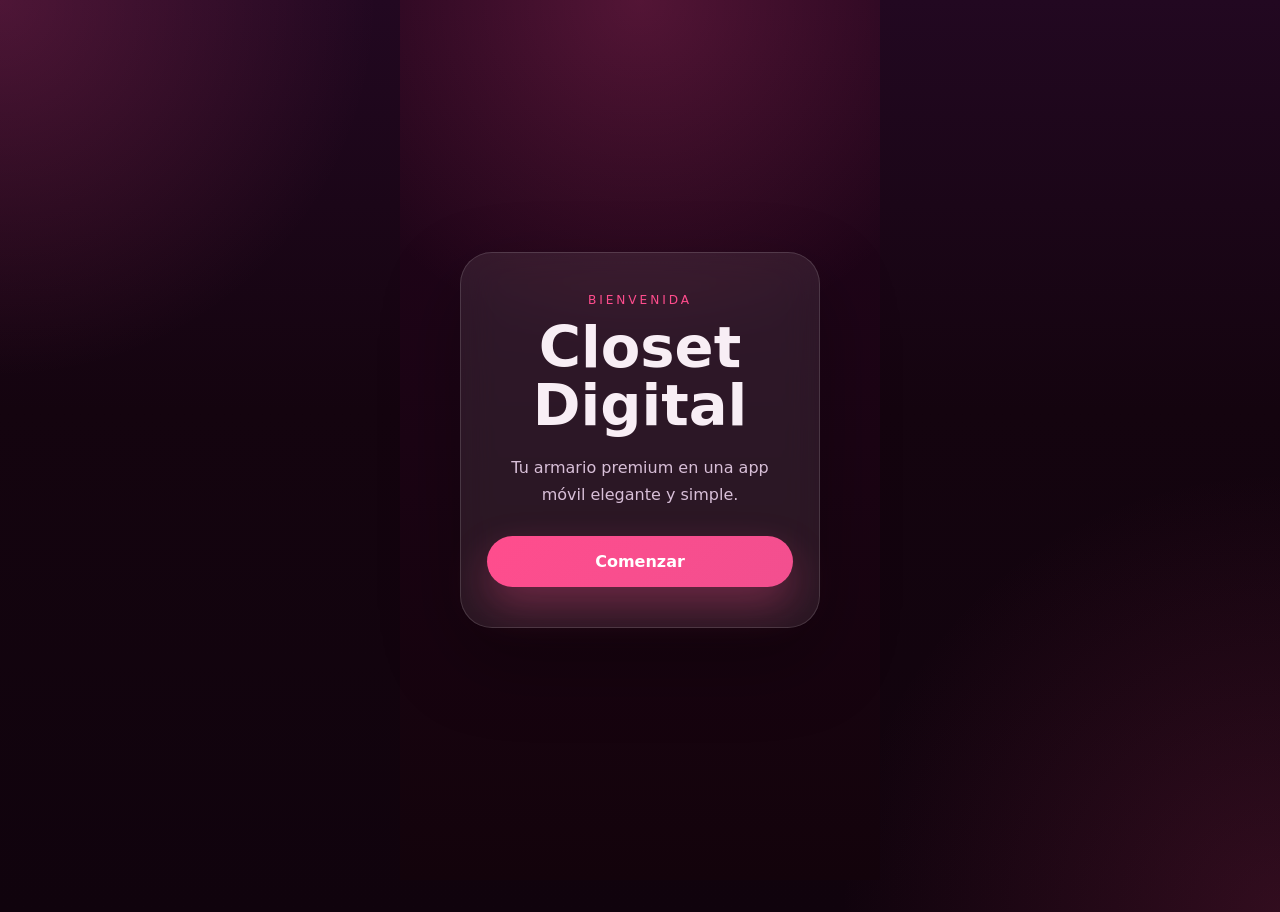
<file: index.html>
<!DOCTYPE html>
<html lang="es">
<head>
  <meta charset="UTF-8">
  <meta name="viewport" content="width=device-width, initial-scale=1.0">
  <meta name="mobile-web-app-capable" content="yes">
  <meta name="apple-mobile-web-app-capable" content="yes">
  <meta name="apple-mobile-web-app-status-bar-style" content="default">
  <title>Closet Digital</title>
  <meta name="description" content="Closet Digital: administra tu armario digital desde cualquier dispositivo.">
  <link rel="stylesheet" href="css/01-style.css">
  <link rel="manifest" href="manifest.json">
  <link rel="icon" href="icons/01-icon-192.png">
  <link rel="apple-touch-icon" href="icons/01-icon-192.png">
  <meta name="apple-mobile-web-app-title" content="Closet Digital">
  <meta name="theme-color" content="#ff5c8a">
</head>
<body>
  <main>
    <section id="welcomeScreen" class="screen welcome-screen">
      <div class="welcome-content">
        <p class="eyebrow">Bienvenida</p>
        <h1>Closet Digital</h1>
        <p class="welcome-text">Tu armario premium en una app móvil elegante y simple.</p>
        <button id="beginButton" class="button primary">Comenzar</button>
      </div>
    </section>

    <section id="app" class="screen app-screen hidden" aria-hidden="true">
      <header class="app-header">
        <div>
          <p class="eyebrow">Closet Digital</p>
          <h2>Mi guardarropa</h2>
        </div>
      </header>

      <section class="panel add-item-panel">
        <div class="panel-header">
          <p class="eyebrow">Nueva prenda</p>
          <h3>Agregar prenda</h3>
        </div>
        <form id="addItemForm" class="form-grid">
          <div class="form-group">
            <label for="nombrePrenda">Nombre de la prenda</label>
            <input id="nombrePrenda" name="nombrePrenda" type="text" placeholder="Ej. Top rosa" required>
          </div>

          <div class="form-group">
            <label for="categoriaPrenda">Categoría</label>
            <select id="categoriaPrenda" name="categoriaPrenda" required>
              <option value="">Selecciona categoría</option>
              <option value="Tops">Tops</option>
              <option value="pantalones">pantalones</option>
              <option value="Vestidos">Vestidos</option>
              <option value="Zapatos">Zapatos</option>
              <option value="Accesorios">Accesorios</option>
              <option value="Hoodies">Hoodies</option>
            </select>
          </div>

          <div class="form-group">
            <label for="colorPrenda">Color</label>
            <select id="colorPrenda" name="colorPrenda" required>
              <option value="">Selecciona color</option>
              <option value="Rosa">Rosa</option>
              <option value="Nude">Nude</option>
              <option value="Blanco">Blanco</option>
              <option value="Negro">Negro</option>
              <option value="Lavanda">Lavanda</option>
            </select>
          </div>

          <div class="form-group">
            <label for="seasonPrenda">Temporada</label>
            <select id="seasonPrenda" name="seasonPrenda" required>
              <option value="">Selecciona temporada</option>
              <option value="Primavera">Primavera</option>
              <option value="Verano">Verano</option>
              <option value="Otoño">Otoño</option>
              <option value="Invierno">Invierno</option>
            </select>
          </div>

          <div class="form-group full-width">
            <label for="imagenPrenda">Imagen de prenda</label>
            <input id="imagenPrenda" name="imagenPrenda" type="file" accept="image/*">
          </div>

          <button id="btnAgregar" class="button primary full-width" type="submit">Agregar prenda</button>
        </form>
      </section>

      <section class="panel wardrobe-panel">
        <div class="panel-header">
          <p class="eyebrow">Armario</p>
          <h3>Explora tus categorías</h3>
        </div>
        <div id="categoryScroller" class="category-scroller"></div>
      </section>

      <section class="panel outfits-panel">
        <div class="panel-header">
          <div>
            <p class="eyebrow">Outfits</p>
            <h3>Combinaciones guardadas</h3>
          </div>
          <button id="createOutfitButton" class="button secondary">Crear outfit</button>
        </div>
        <div id="outfitList" class="outfit-list"></div>
      </section>
    </section>

    <aside id="outfitModal" class="modal hidden" aria-hidden="true">
      <div class="modal-card">
        <div class="modal-header">
          <div>
            <p class="eyebrow">Nuevo outfit</p>
            <h3>Crear outfit</h3>
          </div>
          <button id="closeOutfitModal" class="icon-button" type="button" aria-label="Cerrar modal">✕</button>
        </div>

        <div class="form-group">
          <label for="outfitName">Nombre del outfit</label>
          <input id="outfitName" name="outfitName" type="text" placeholder="Ej. Look tarde" required>
        </div>

        <div id="outfitSelectionGrid" class="outfit-selection-grid" aria-label="Selección de prendas"></div>

        <button id="btnGuardarOutfit" class="button primary full-width" type="button">Guardar outfit</button>
      </div>
    </aside>

    <aside id="outfitPreviewModal" class="modal hidden" aria-hidden="true">
      <div class="modal-card">
        <div class="modal-header">
          <div>
            <p class="eyebrow">Outfit</p>
            <h3 id="previewOutfitName">Vista de outfit</h3>
          </div>
          <button id="closeOutfitPreviewModal" class="icon-button" type="button" aria-label="Cerrar modal">✕</button>
        </div>

        <div id="outfitPreviewContainer" class="outfit-preview-container"></div>
      </div>
    </aside>
  </main>

  <script src="js/01-app.js"></script>
</body>
</html>
</file>
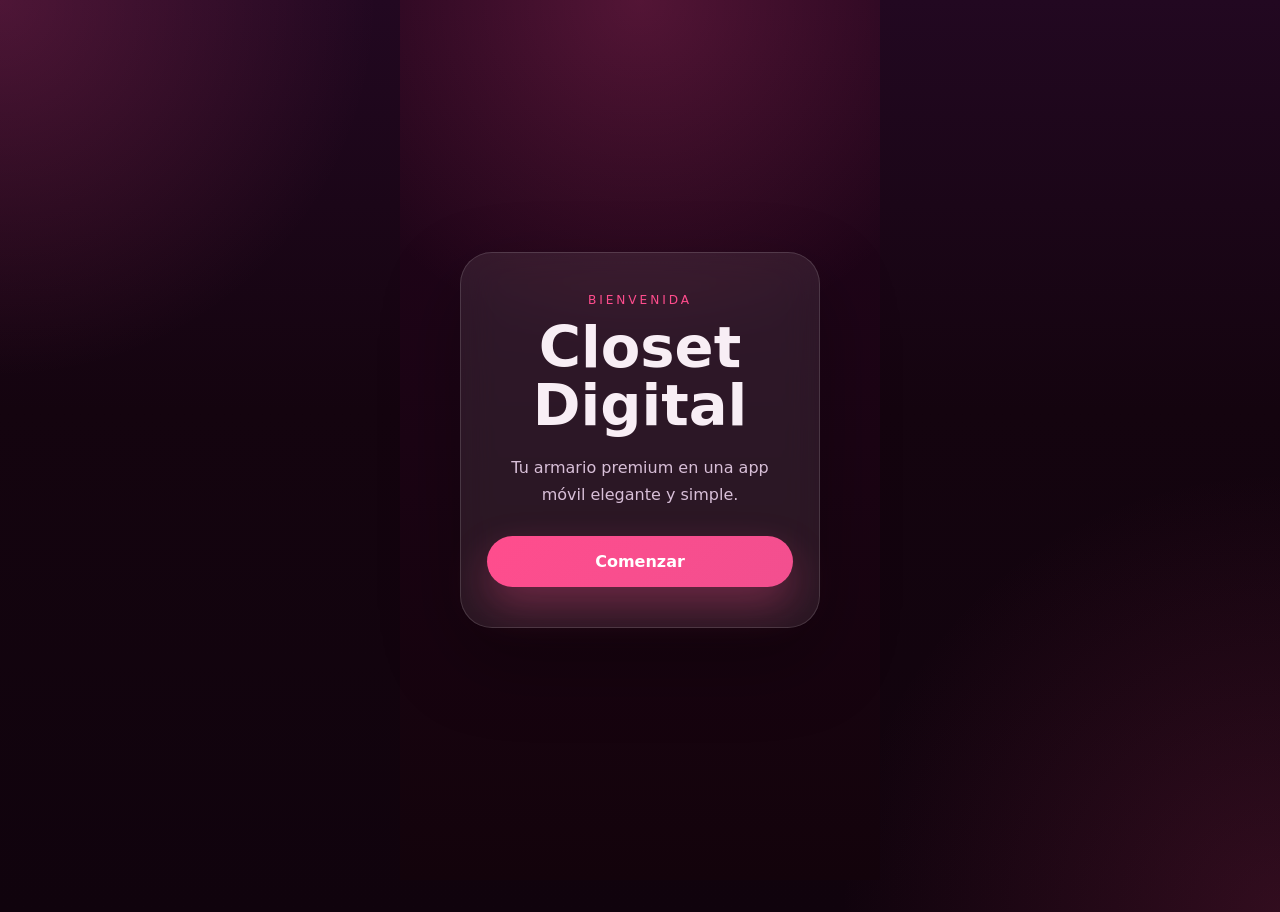
<file: 2. closet digital/index.html>
<!DOCTYPE html>
<html lang="es">
<head>
  <meta charset="UTF-8">
  <meta name="viewport" content="width=device-width, initial-scale=1.0">
  <meta name="mobile-web-app-capable" content="yes">
  <meta name="apple-mobile-web-app-capable" content="yes">
  <meta name="apple-mobile-web-app-status-bar-style" content="default">
  <title>Closet Digital</title>
  <link rel="stylesheet" href="style.css">
  <link rel="manifest" href="manifest.json">
  <link rel="apple-touch-icon" href="icons/icon-192.png">
  <meta name="theme-color" content="#ff5c8a">
</head>
<body>
  <main>
    <section id="welcomeScreen" class="screen welcome-screen">
      <div class="welcome-content">
        <p class="eyebrow">Bienvenida</p>
        <h1>Closet Digital</h1>
        <p class="welcome-text">Tu armario premium en una app móvil elegante y simple.</p>
        <button id="beginButton" class="button primary">Comenzar</button>
      </div>
    </section>

    <section id="app" class="screen app-screen hidden" aria-hidden="true">
      <header class="app-header">
        <div>
          <p class="eyebrow">Closet Digital</p>
          <h2>Mi guardarropa</h2>
        </div>
      </header>

      <section class="panel add-item-panel">
        <div class="panel-header">
          <p class="eyebrow">Nueva prenda</p>
          <h3>Agregar prenda</h3>
        </div>
        <form id="addItemForm" class="form-grid">
          <div class="form-group">
            <label for="nombrePrenda">Nombre de la prenda</label>
            <input id="nombrePrenda" name="nombrePrenda" type="text" placeholder="Ej. Top rosa" required>
          </div>

          <div class="form-group">
            <label for="categoriaPrenda">Categoría</label>
            <select id="categoriaPrenda" name="categoriaPrenda" required>
              <option value="">Selecciona categoría</option>
              <option value="Tops">Tops</option>
              <option value="pantalones">pantalones</option>
              <option value="Vestidos">Vestidos</option>
              <option value="Zapatos">Zapatos</option>
              <option value="Accesorios">Accesorios</option>
              <option value="Hoodies">Hoodies</option>
            </select>
          </div>

          <div class="form-group">
            <label for="colorPrenda">Color</label>
            <select id="colorPrenda" name="colorPrenda" required>
              <option value="">Selecciona color</option>
              <option value="Rosa">Rosa</option>
              <option value="Nude">Nude</option>
              <option value="Blanco">Blanco</option>
              <option value="Negro">Negro</option>
              <option value="Lavanda">Lavanda</option>
            </select>
          </div>

          <div class="form-group">
            <label for="seasonPrenda">Temporada</label>
            <select id="seasonPrenda" name="seasonPrenda" required>
              <option value="">Selecciona temporada</option>
              <option value="Primavera">Primavera</option>
              <option value="Verano">Verano</option>
              <option value="Otoño">Otoño</option>
              <option value="Invierno">Invierno</option>
            </select>
          </div>

          <div class="form-group full-width">
            <label for="imagenPrenda">Imagen de prenda</label>
            <input id="imagenPrenda" name="imagenPrenda" type="file" accept="image/*">
          </div>

          <button id="btnAgregar" class="button primary full-width" type="submit">Agregar prenda</button>
        </form>
      </section>

      <section class="panel wardrobe-panel">
        <div class="panel-header">
          <p class="eyebrow">Armario</p>
          <h3>Explora tus categorías</h3>
        </div>
        <div id="categoryScroller" class="category-scroller"></div>
      </section>

      <section class="panel outfits-panel">
        <div class="panel-header">
          <div>
            <p class="eyebrow">Outfits</p>
            <h3>Combinaciones guardadas</h3>
          </div>
          <button id="createOutfitButton" class="button secondary">Crear outfit</button>
        </div>
        <div id="outfitList" class="outfit-list"></div>
      </section>
    </section>

    <aside id="outfitModal" class="modal hidden" aria-hidden="true">
      <div class="modal-card">
        <div class="modal-header">
          <div>
            <p class="eyebrow">Nuevo outfit</p>
            <h3>Crear outfit</h3>
          </div>
          <button id="closeOutfitModal" class="icon-button" type="button" aria-label="Cerrar modal">✕</button>
        </div>

        <div class="form-group">
          <label for="outfitName">Nombre del outfit</label>
          <input id="outfitName" name="outfitName" type="text" placeholder="Ej. Look tarde" required>
        </div>

        <div id="outfitSelectionGrid" class="outfit-selection-grid" aria-label="Selección de prendas"></div>

        <button id="btnGuardarOutfit" class="button primary full-width" type="button">Guardar outfit</button>
      </div>
    </aside>

    <aside id="outfitPreviewModal" class="modal hidden" aria-hidden="true">
      <div class="modal-card">
        <div class="modal-header">
          <div>
            <p class="eyebrow">Outfit</p>
            <h3 id="previewOutfitName">Vista de outfit</h3>
          </div>
          <button id="closeOutfitPreviewModal" class="icon-button" type="button" aria-label="Cerrar modal">✕</button>
        </div>

        <div id="outfitPreviewContainer" class="outfit-preview-container"></div>
      </div>
    </aside>
  </main>

  <script src="script.js"></script>
</body>
</html>
</file>
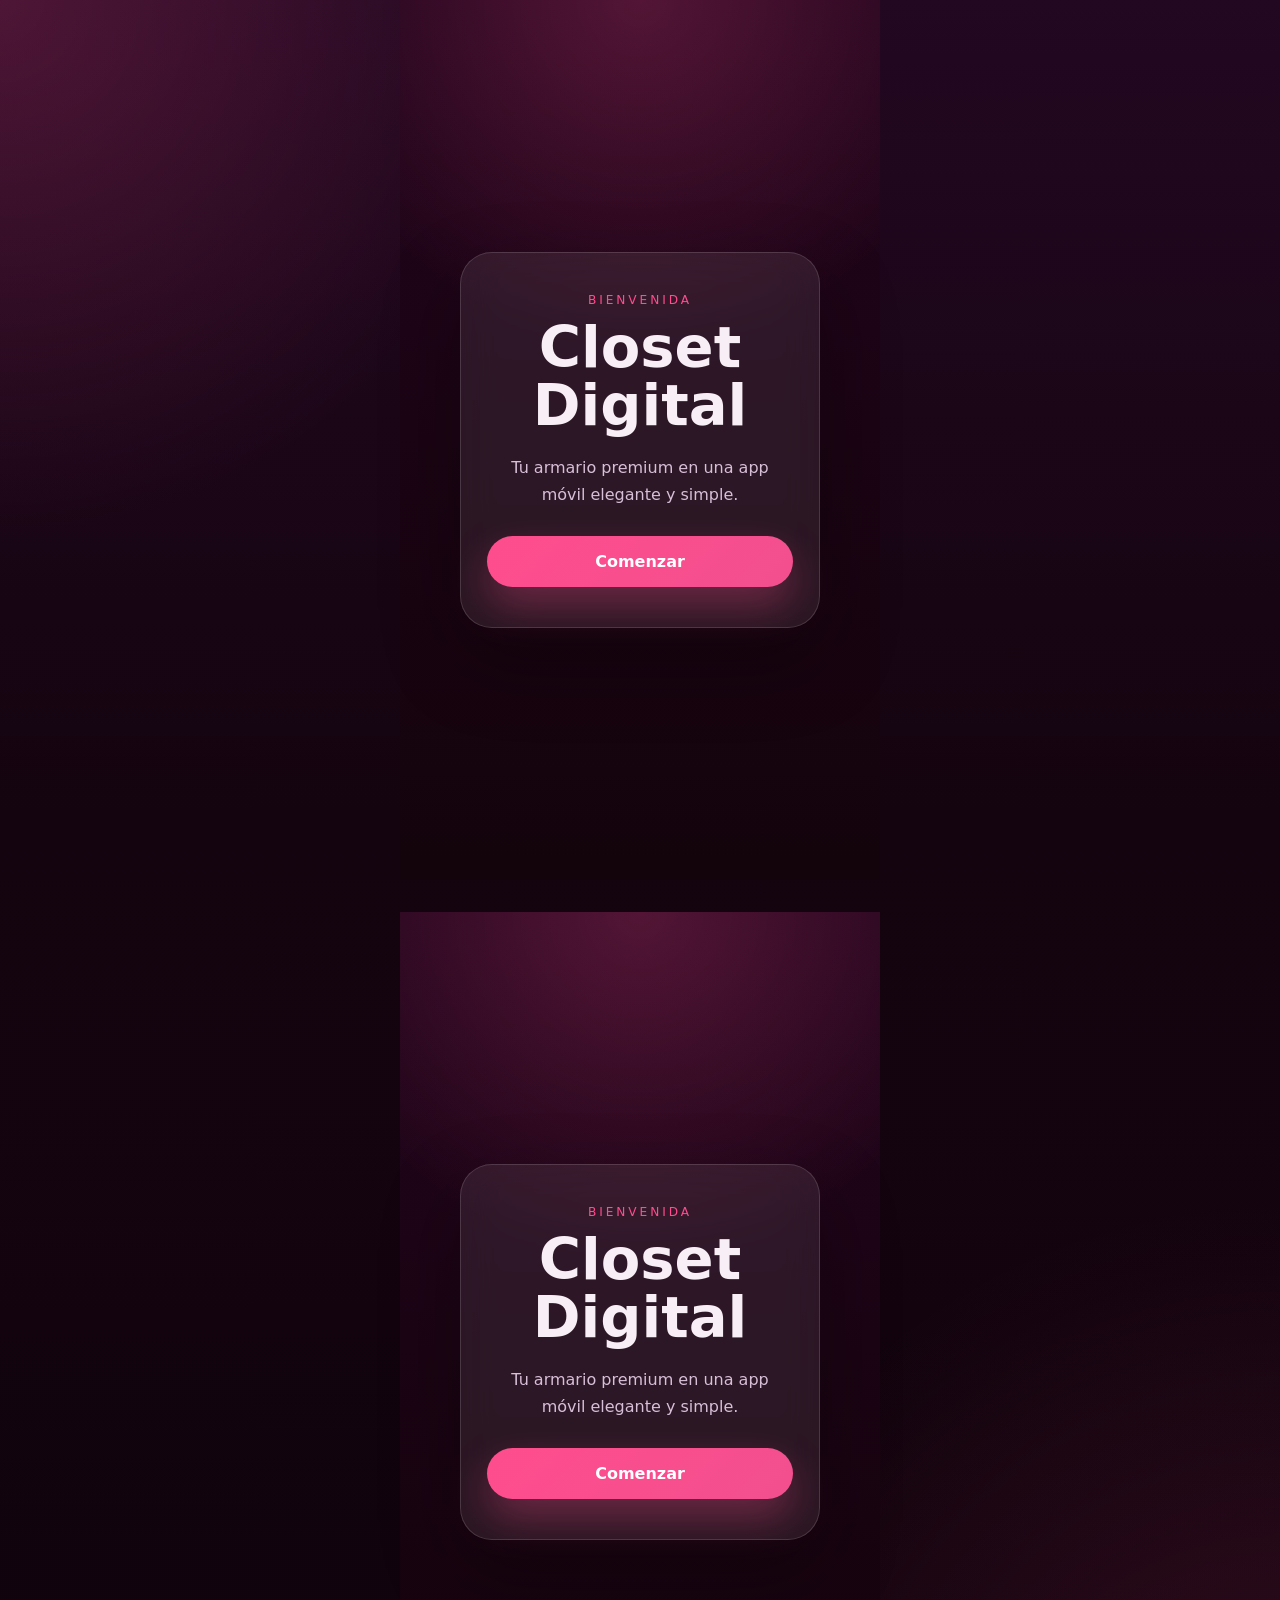
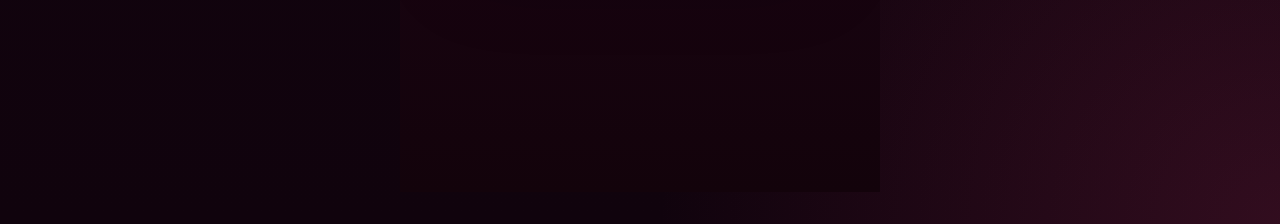
<file: closet-digital/index.html>
<!DOCTYPE html>
<html lang="es">
<head>
  <meta charset="UTF-8">
  <meta name="viewport" content="width=device-width, initial-scale=1.0">
  <meta name="mobile-web-app-capable" content="yes">
  <meta name="apple-mobile-web-app-capable" content="yes">
  <meta name="apple-mobile-web-app-status-bar-style" content="default">
  <title>Closet Digital</title>
  <link rel="stylesheet" href="style.css">
  <link rel="manifest" href="manifest.json">
  <link rel="apple-touch-icon" href="icons/icon-192.png">
  <meta name="theme-color" content="#ff5c8a">
</head>
<body>
  <main>
    <section id="welcomeScreen" class="screen welcome-screen">
      <div class="welcome-content">
        <p class="eyebrow">Bienvenida</p>
        <h1>Closet Digital</h1>
        <p class="welcome-text">Tu armario premium en una app móvil elegante y simple.</p>
        <button id="beginButton" class="button primary">Comenzar</button>
      </div>
    </section>

    <section id="app" class="screen app-screen hidden" aria-hidden="true">
      <header class="app-header">
        <div>
          <p class="eyebrow">Closet Digital</p>
          <h2>Mi guardarropa</h2>
        </div>
      </header>

      <section class="panel add-item-panel">
        <div class="panel-header">
          <p class="eyebrow">Nueva prenda</p>
          <h3>Agregar prenda</h3>
        </div>
        <form id="addItemForm" class="form-grid">
          <div class="form-group">
            <label for="nombrePrenda">Nombre de la prenda</label>
            <input id="nombrePrenda" name="nombrePrenda" type="text" placeholder="Ej. Top rosa" required>
          </div>

          <div class="form-group">
            <label for="categoriaPrenda">Categoría</label>
            <select id="categoriaPrenda" name="categoriaPrenda" required>
              <option value="">Selecciona categoría</option>
              <option value="Tops">Tops</option>
              <option value="pantalones">pantalones</option>
              <option value="Vestidos">Vestidos</option>
              <option value="Zapatos">Zapatos</option>
              <option value="Accesorios">Accesorios</option>
              <option value="Hoodies">Hoodies</option>
            </select>
          </div>

          <div class="form-group">
            <label for="colorPrenda">Color</label>
            <select id="colorPrenda" name="colorPrenda" required>
              <option value="">Selecciona color</option>
              <option value="Rosa">Rosa</option>
              <option value="Nude">Nude</option>
              <option value="Blanco">Blanco</option>
              <option value="Negro">Negro</option>
              <option value="Lavanda">Lavanda</option>
            </select>
          </div>

          <div class="form-group">
            <label for="seasonPrenda">Temporada</label>
            <select id="seasonPrenda" name="seasonPrenda" required>
              <option value="">Selecciona temporada</option>
              <option value="Primavera">Primavera</option>
              <option value="Verano">Verano</option>
              <option value="Otoño">Otoño</option>
              <option value="Invierno">Invierno</option>
            </select>
          </div>

          <div class="form-group full-width">
            <label for="imagenPrenda">Imagen de prenda</label>
            <input id="imagenPrenda" name="imagenPrenda" type="file" accept="image/*">
          </div>

          <button id="btnAgregar" class="button primary full-width" type="submit">Agregar prenda</button>
        </form>
      </section>

      <section class="panel wardrobe-panel">
        <div class="panel-header">
          <p class="eyebrow">Armario</p>
          <h3>Explora tus categorías</h3>
        </div>
        <div id="categoryScroller" class="category-scroller"></div>
      </section>

      <section class="panel outfits-panel">
        <div class="panel-header">
          <div>
            <p class="eyebrow">Outfits</p>
            <h3>Combinaciones guardadas</h3>
          </div>
          <button id="createOutfitButton" class="button secondary">Crear outfit</button>
        </div>
        <div id="outfitList" class="outfit-list"></div>
      </section>
    </section>

    <aside id="outfitModal" class="modal hidden" aria-hidden="true">
      <div class="modal-card">
        <div class="modal-header">
          <div>
            <p class="eyebrow">Nuevo outfit</p>
            <h3>Crear outfit</h3>
          </div>
          <button id="closeOutfitModal" class="icon-button" type="button" aria-label="Cerrar modal">✕</button>
        </div>

        <div class="form-group">
          <label for="outfitName">Nombre del outfit</label>
          <input id="outfitName" name="outfitName" type="text" placeholder="Ej. Look tarde" required>
        </div>

        <div id="outfitSelectionGrid" class="outfit-selection-grid" aria-label="Selección de prendas"></div>

        <button id="btnGuardarOutfit" class="button primary full-width" type="button">Guardar outfit</button>
      </div>
    </aside>

    <aside id="outfitPreviewModal" class="modal hidden" aria-hidden="true">
      <div class="modal-card">
        <div class="modal-header">
          <div>
            <p class="eyebrow">Outfit</p>
            <h3 id="previewOutfitName">Vista de outfit</h3>
          </div>
          <button id="closeOutfitPreviewModal" class="icon-button" type="button" aria-label="Cerrar modal">✕</button>
        </div>

        <div id="outfitPreviewContainer" class="outfit-preview-container"></div>
      </div>
    </aside>
  </main>

  <script src="script.js"></script>
</body>
</html>
<!DOCTYPE html>
<html lang="es">
<head>
  <meta charset="UTF-8">
  <meta name="viewport" content="width=device-width, initial-scale=1.0">
  <meta name="mobile-web-app-capable" content="yes">
  <meta name="apple-mobile-web-app-capable" content="yes">
  <meta name="apple-mobile-web-app-status-bar-style" content="default">
  <title>Closet Digital</title>
  <link rel="stylesheet" href="style.css">
  <link rel="manifest" href="manifest.json">
  <link rel="apple-touch-icon" href="icons/icon-192.png">
  <meta name="theme-color" content="#ff5c8a">
</head>
<body>
  <main>
    <section id="welcomeScreen" class="screen welcome-screen">
      <div class="welcome-content">
        <p class="eyebrow">Bienvenida</p>
        <h1>Closet Digital</h1>
        <p class="welcome-text">Tu armario premium en una app móvil elegante y simple.</p>
        <button id="beginButton" class="button primary">Comenzar</button>
      </div>
    </section>

    <section id="app" class="screen app-screen hidden" aria-hidden="true">
      <header class="app-header">
        <div>
          <p class="eyebrow">Closet Digital</p>
          <h2>Mi guardarropa</h2>
        </div>
      </header>

      <section class="panel add-item-panel">
        <div class="panel-header">
          <p class="eyebrow">Nueva prenda</p>
          <h3>Agregar prenda</h3>
        </div>
        <form id="addItemForm" class="form-grid">
          <div class="form-group">
            <label for="nombrePrenda">Nombre de la prenda</label>
            <input id="nombrePrenda" name="nombrePrenda" type="text" placeholder="Ej. Top rosa" required>
          </div>

          <div class="form-group">
            <label for="categoriaPrenda">Categoría</label>
            <select id="categoriaPrenda" name="categoriaPrenda" required>
              <option value="">Selecciona categoría</option>
              <option value="Tops">Tops</option>
              <option value="pantalones">pantalones</option>
              <option value="Vestidos">Vestidos</option>
              <option value="Zapatos">Zapatos</option>
              <option value="Accesorios">Accesorios</option>
              <option value="Hoodies">Hoodies</option>
            </select>
          </div>

          <div class="form-group">
            <label for="colorPrenda">Color</label>
            <select id="colorPrenda" name="colorPrenda" required>
              <option value="">Selecciona color</option>
              <option value="Rosa">Rosa</option>
              <option value="Nude">Nude</option>
              <option value="Blanco">Blanco</option>
              <option value="Negro">Negro</option>
              <option value="Lavanda">Lavanda</option>
            </select>
          </div>

          <div class="form-group">
            <label for="seasonPrenda">Temporada</label>
            <select id="seasonPrenda" name="seasonPrenda" required>
              <option value="">Selecciona temporada</option>
              <option value="Primavera">Primavera</option>
              <option value="Verano">Verano</option>
              <option value="Otoño">Otoño</option>
              <option value="Invierno">Invierno</option>
            </select>
          </div>

          <div class="form-group full-width">
            <label for="imagenPrenda">Imagen de prenda</label>
            <input id="imagenPrenda" name="imagenPrenda" type="file" accept="image/*">
          </div>

          <button id="btnAgregar" class="button primary full-width" type="submit">Agregar prenda</button>
        </form>
      </section>

      <section class="panel wardrobe-panel">
        <div class="panel-header">
          <p class="eyebrow">Armario</p>
          <h3>Explora tus categorías</h3>
        </div>
        <div id="categoryScroller" class="category-scroller"></div>
      </section>

      <section class="panel outfits-panel">
        <div class="panel-header">
          <div>
            <p class="eyebrow">Outfits</p>
            <h3>Combinaciones guardadas</h3>
          </div>
          <button id="createOutfitButton" class="button secondary">Crear outfit</button>
        </div>
        <div id="outfitList" class="outfit-list"></div>
      </section>
    </section>

    <aside id="outfitModal" class="modal hidden" aria-hidden="true">
      <div class="modal-card">
        <div class="modal-header">
          <div>
            <p class="eyebrow">Nuevo outfit</p>
            <h3>Crear outfit</h3>
          </div>
          <button id="closeOutfitModal" class="icon-button" type="button" aria-label="Cerrar modal">✕</button>
        </div>

        <div class="form-group">
          <label for="outfitName">Nombre del outfit</label>
          <input id="outfitName" name="outfitName" type="text" placeholder="Ej. Look tarde" required>
        </div>

        <div id="outfitSelectionGrid" class="outfit-selection-grid" aria-label="Selección de prendas"></div>

        <button id="btnGuardarOutfit" class="button primary full-width" type="button">Guardar outfit</button>
      </div>
    </aside>

    <aside id="outfitPreviewModal" class="modal hidden" aria-hidden="true">
      <div class="modal-card">
        <div class="modal-header">
          <div>
            <p class="eyebrow">Outfit</p>
            <h3 id="previewOutfitName">Vista de outfit</h3>
          </div>
          <button id="closeOutfitPreviewModal" class="icon-button" type="button" aria-label="Cerrar modal">✕</button>
        </div>

        <div id="outfitPreviewContainer" class="outfit-preview-container"></div>
      </div>
    </aside>
  </main>

  <script src="script.js"></script>
</body>
</html>
</file>
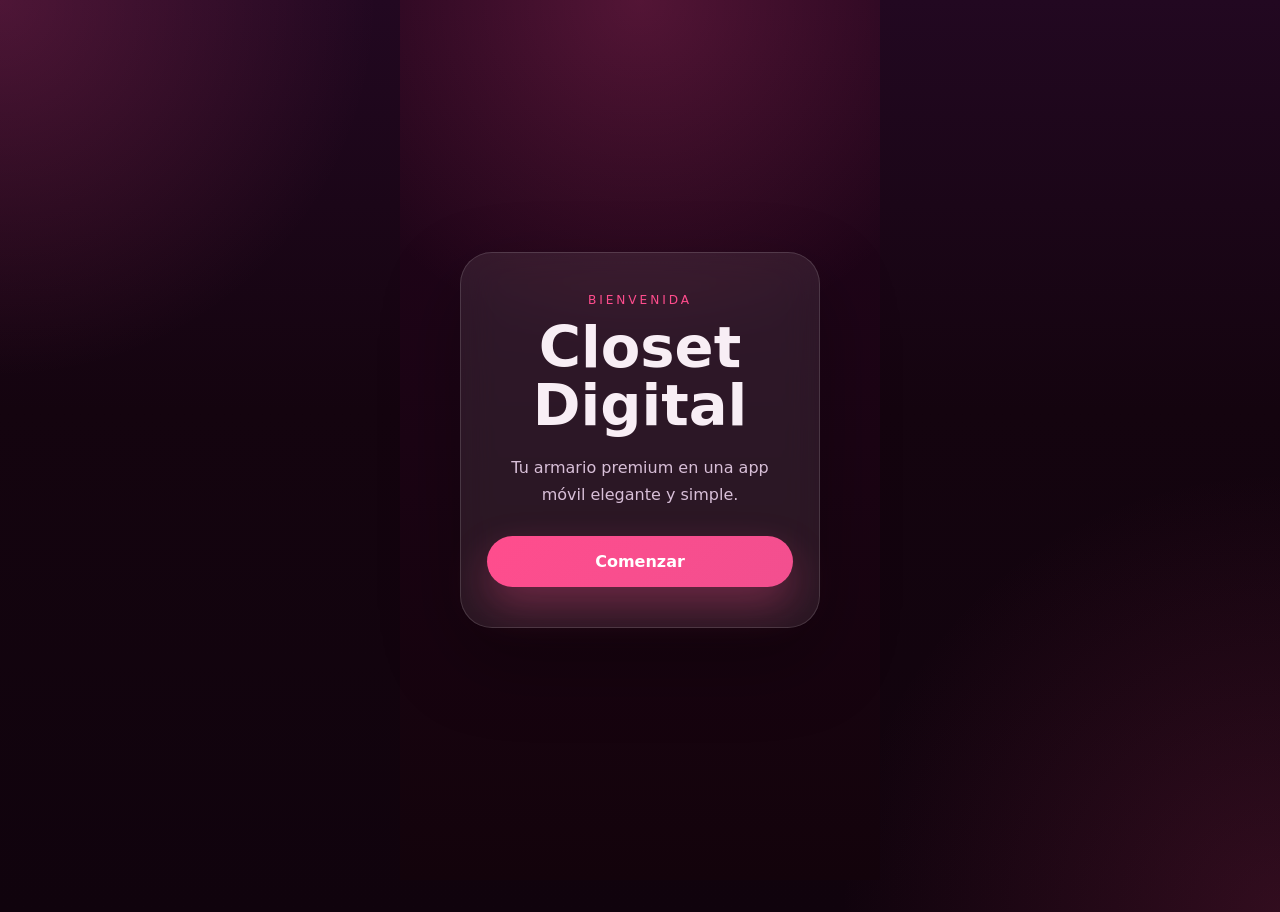
<file: 01-index.html>
<!DOCTYPE html>
<html lang="es">
<head>
  <meta charset="UTF-8">
  <meta name="viewport" content="width=device-width, initial-scale=1.0">
  <meta name="mobile-web-app-capable" content="yes">
  <meta name="apple-mobile-web-app-capable" content="yes">
  <meta name="apple-mobile-web-app-status-bar-style" content="default">
  <title>Closet Digital</title>
  <meta name="description" content="Closet Digital: administra tu armario digital desde cualquier dispositivo.">
  <link rel="stylesheet" href="css/01-style.css">
  <link rel="manifest" href="02-manifest.json">
  <link rel="icon" href="icons/01-icon-192.png">
  <link rel="apple-touch-icon" href="icons/01-icon-192.png">
  <meta name="apple-mobile-web-app-title" content="Closet Digital">
  <meta name="theme-color" content="#ff5c8a">
</head>
<body>
  <main>
    <section id="welcomeScreen" class="screen welcome-screen">
      <div class="welcome-content">
        <p class="eyebrow">Bienvenida</p>
        <h1>Closet Digital</h1>
        <p class="welcome-text">Tu armario premium en una app móvil elegante y simple.</p>
        <button id="beginButton" class="button primary">Comenzar</button>
      </div>
    </section>

    <section id="app" class="screen app-screen hidden" aria-hidden="true">
      <header class="app-header">
        <div>
          <p class="eyebrow">Closet Digital</p>
          <h2>Mi guardarropa</h2>
        </div>
      </header>

      <section class="panel add-item-panel">
        <div class="panel-header">
          <p class="eyebrow">Nueva prenda</p>
          <h3>Agregar prenda</h3>
        </div>
        <form id="addItemForm" class="form-grid">
          <div class="form-group">
            <label for="nombrePrenda">Nombre de la prenda</label>
            <input id="nombrePrenda" name="nombrePrenda" type="text" placeholder="Ej. Top rosa" required>
          </div>

          <div class="form-group">
            <label for="categoriaPrenda">Categoría</label>
            <select id="categoriaPrenda" name="categoriaPrenda" required>
              <option value="">Selecciona categoría</option>
              <option value="Tops">Tops</option>
              <option value="pantalones">pantalones</option>
              <option value="Vestidos">Vestidos</option>
              <option value="Zapatos">Zapatos</option>
              <option value="Accesorios">Accesorios</option>
              <option value="Hoodies">Hoodies</option>
            </select>
          </div>

          <div class="form-group">
            <label for="colorPrenda">Color</label>
            <select id="colorPrenda" name="colorPrenda" required>
              <option value="">Selecciona color</option>
              <option value="Rosa">Rosa</option>
              <option value="Nude">Nude</option>
              <option value="Blanco">Blanco</option>
              <option value="Negro">Negro</option>
              <option value="Lavanda">Lavanda</option>
            </select>
          </div>

          <div class="form-group">
            <label for="seasonPrenda">Temporada</label>
            <select id="seasonPrenda" name="seasonPrenda" required>
              <option value="">Selecciona temporada</option>
              <option value="Primavera">Primavera</option>
              <option value="Verano">Verano</option>
              <option value="Otoño">Otoño</option>
              <option value="Invierno">Invierno</option>
            </select>
          </div>

          <div class="form-group full-width">
            <label for="imagenPrenda">Imagen de prenda</label>
            <input id="imagenPrenda" name="imagenPrenda" type="file" accept="image/*">
          </div>

          <button id="btnAgregar" class="button primary full-width" type="submit">Agregar prenda</button>
        </form>
      </section>

      <section class="panel wardrobe-panel">
        <div class="panel-header">
          <p class="eyebrow">Armario</p>
          <h3>Explora tus categorías</h3>
        </div>
        <div id="categoryScroller" class="category-scroller"></div>
      </section>

      <section class="panel outfits-panel">
        <div class="panel-header">
          <div>
            <p class="eyebrow">Outfits</p>
            <h3>Combinaciones guardadas</h3>
          </div>
          <button id="createOutfitButton" class="button secondary">Crear outfit</button>
        </div>
        <div id="outfitList" class="outfit-list"></div>
      </section>
    </section>

    <aside id="outfitModal" class="modal hidden" aria-hidden="true">
      <div class="modal-card">
        <div class="modal-header">
          <div>
            <p class="eyebrow">Nuevo outfit</p>
            <h3>Crear outfit</h3>
          </div>
          <button id="closeOutfitModal" class="icon-button" type="button" aria-label="Cerrar modal">✕</button>
        </div>

        <div class="form-group">
          <label for="outfitName">Nombre del outfit</label>
          <input id="outfitName" name="outfitName" type="text" placeholder="Ej. Look tarde" required>
        </div>

        <div id="outfitSelectionGrid" class="outfit-selection-grid" aria-label="Selección de prendas"></div>

        <button id="btnGuardarOutfit" class="button primary full-width" type="button">Guardar outfit</button>
      </div>
    </aside>

    <aside id="outfitPreviewModal" class="modal hidden" aria-hidden="true">
      <div class="modal-card">
        <div class="modal-header">
          <div>
            <p class="eyebrow">Outfit</p>
            <h3 id="previewOutfitName">Vista de outfit</h3>
          </div>
          <button id="closeOutfitPreviewModal" class="icon-button" type="button" aria-label="Cerrar modal">✕</button>
        </div>

        <div id="outfitPreviewContainer" class="outfit-preview-container"></div>
      </div>
    </aside>
  </main>

  <script src="js/01-app.js"></script>
</body>
</html>
</file>
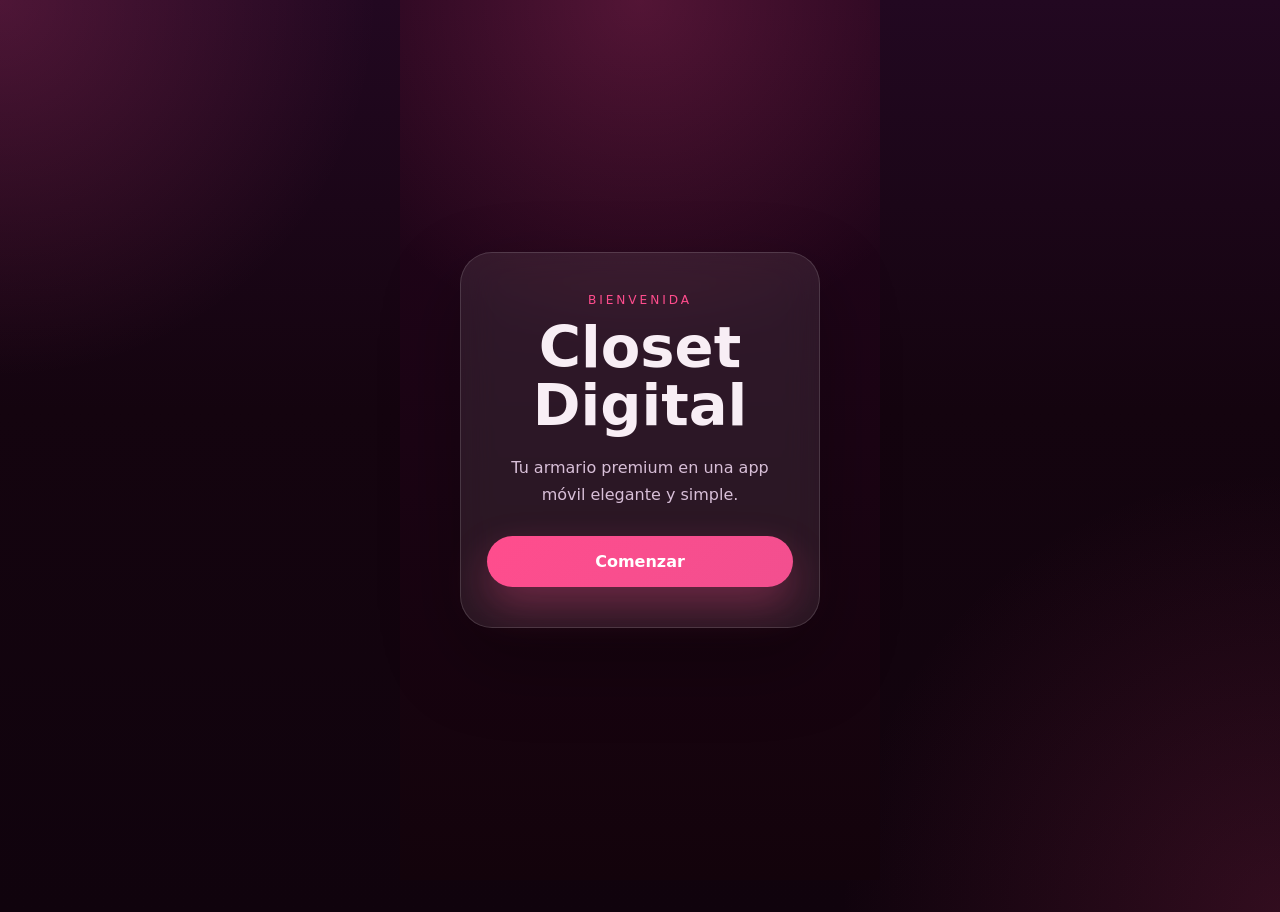
<file: closet-digital/01-index.html>
<!DOCTYPE html>
<html lang="es">
<head>
  <meta charset="UTF-8">
  <meta name="viewport" content="width=device-width, initial-scale=1.0">
  <meta name="mobile-web-app-capable" content="yes">
  <meta name="apple-mobile-web-app-capable" content="yes">
  <meta name="apple-mobile-web-app-status-bar-style" content="default">
  <title>Closet Digital</title>
  <meta name="description" content="Closet Digital: administra tu armario digital desde cualquier dispositivo.">
  <link rel="stylesheet" href="../css/01-style.css">
  <link rel="manifest" href="manifest.json">
  <link rel="icon" href="icons/icon-192.png">
  <link rel="apple-touch-icon" href="icons/icon-192.png">
  <meta name="apple-mobile-web-app-title" content="Closet Digital">
  <meta name="theme-color" content="#ff5c8a">
</head>
<body>
  <main>
    <section id="welcomeScreen" class="screen welcome-screen">
      <div class="welcome-content">
        <p class="eyebrow">Bienvenida</p>
        <h1>Closet Digital</h1>
        <p class="welcome-text">Tu armario premium en una app móvil elegante y simple.</p>
        <button id="beginButton" class="button primary">Comenzar</button>
      </div>
    </section>

    <section id="app" class="screen app-screen hidden" aria-hidden="true">
      <header class="app-header">
        <div>
          <p class="eyebrow">Closet Digital</p>
          <h2>Mi guardarropa</h2>
        </div>
      </header>

      <section class="panel add-item-panel">
        <div class="panel-header">
          <p class="eyebrow">Nueva prenda</p>
          <h3>Agregar prenda</h3>
        </div>
        <form id="addItemForm" class="form-grid">
          <div class="form-group">
            <label for="nombrePrenda">Nombre de la prenda</label>
            <input id="nombrePrenda" name="nombrePrenda" type="text" placeholder="Ej. Top rosa" required>
          </div>

          <div class="form-group">
            <label for="categoriaPrenda">Categoría</label>
            <select id="categoriaPrenda" name="categoriaPrenda" required>
              <option value="">Selecciona categoría</option>
              <option value="Tops">Tops</option>
              <option value="pantalones">pantalones</option>
              <option value="Vestidos">Vestidos</option>
              <option value="Zapatos">Zapatos</option>
              <option value="Accesorios">Accesorios</option>
              <option value="Hoodies">Hoodies</option>
            </select>
          </div>

          <div class="form-group">
            <label for="colorPrenda">Color</label>
            <select id="colorPrenda" name="colorPrenda" required>
              <option value="">Selecciona color</option>
              <option value="Rosa">Rosa</option>
              <option value="Nude">Nude</option>
              <option value="Blanco">Blanco</option>
              <option value="Negro">Negro</option>
              <option value="Lavanda">Lavanda</option>
            </select>
          </div>

          <div class="form-group">
            <label for="seasonPrenda">Temporada</label>
            <select id="seasonPrenda" name="seasonPrenda" required>
              <option value="">Selecciona temporada</option>
              <option value="Primavera">Primavera</option>
              <option value="Verano">Verano</option>
              <option value="Otoño">Otoño</option>
              <option value="Invierno">Invierno</option>
            </select>
          </div>

          <div class="form-group full-width">
            <label for="imagenPrenda">Imagen de prenda</label>
            <input id="imagenPrenda" name="imagenPrenda" type="file" accept="image/*">
          </div>

          <button id="btnAgregar" class="button primary full-width" type="submit">Agregar prenda</button>
        </form>
      </section>

      <section class="panel wardrobe-panel">
        <div class="panel-header">
          <p class="eyebrow">Armario</p>
          <h3>Explora tus categorías</h3>
        </div>
        <div id="categoryScroller" class="category-scroller"></div>
      </section>

      <section class="panel outfits-panel">
        <div class="panel-header">
          <div>
            <p class="eyebrow">Outfits</p>
            <h3>Combinaciones guardadas</h3>
          </div>
          <button id="createOutfitButton" class="button secondary">Crear outfit</button>
        </div>
        <div id="outfitList" class="outfit-list"></div>
      </section>
    </section>

    <aside id="outfitModal" class="modal hidden" aria-hidden="true">
      <div class="modal-card">
        <div class="modal-header">
          <div>
            <p class="eyebrow">Nuevo outfit</p>
            <h3>Crear outfit</h3>
          </div>
          <button id="closeOutfitModal" class="icon-button" type="button" aria-label="Cerrar modal">✕</button>
        </div>

        <div class="form-group">
          <label for="outfitName">Nombre del outfit</label>
          <input id="outfitName" name="outfitName" type="text" placeholder="Ej. Look tarde" required>
        </div>

        <div id="outfitSelectionGrid" class="outfit-selection-grid" aria-label="Selección de prendas"></div>

        <button id="btnGuardarOutfit" class="button primary full-width" type="button">Guardar outfit</button>
      </div>
    </aside>

    <aside id="outfitPreviewModal" class="modal hidden" aria-hidden="true">
      <div class="modal-card">
        <div class="modal-header">
          <div>
            <p class="eyebrow">Outfit</p>
            <h3 id="previewOutfitName">Vista de outfit</h3>
          </div>
          <button id="closeOutfitPreviewModal" class="icon-button" type="button" aria-label="Cerrar modal">✕</button>
        </div>

        <div id="outfitPreviewContainer" class="outfit-preview-container"></div>
      </div>
    </aside>
  </main>

  <script src="../js/01-app.js"></script>
</body>
</html>
</file>
<file: css/01-style.css>
:root {
  color-scheme: dark;
  --bg: #170311;
  --bg-strong: #12040d;
  --surface: rgba(255, 255, 255, 0.12);
  --surface-soft: rgba(255, 255, 255, 0.08);
  --surface-frost: rgba(255, 255, 255, 0.14);
  --text: #f8eef5;
  --muted: #d8bfd8;
  --accent: #ff4d8d;
  --accent-soft: rgba(255, 77, 141, 0.18);
  --accent-dark: #d12f73;
  --border: rgba(255, 255, 255, 0.12);
  --shadow: 0 24px 60px rgba(0, 0, 0, 0.24);
  --radius: 24px;
  --radius-sm: 18px;
  --transition: 0.28s ease;
}

* {
  box-sizing: border-box;
}

html {
  scroll-behavior: smooth;
  overflow-x: hidden;
  min-width: 0;
}

body {
  margin: 0;
  font-family: "Inter", "Avenir Next", system-ui, -apple-system, BlinkMacSystemFont, "Segoe UI", sans-serif;
  min-height: 100vh;
  min-width: 0;
  color: var(--text);
  background: radial-gradient(circle at top left, rgba(255, 77, 141, 0.2), transparent 24%),
              radial-gradient(circle at bottom right, rgba(202, 57, 110, 0.18), transparent 28%),
              linear-gradient(180deg, #220821 0%, #14040f 45%, #10030d 100%);
  overflow-x: hidden;
  -webkit-text-size-adjust: 100%;
  text-size-adjust: 100%;
}

button,
input,
select {
  font: inherit;
  font-size: 16px;
}

button {
  cursor: pointer;
}

img {
  display: block;
  max-width: 100%;
}

main {
  width: min(100%, 520px);
  margin: 0 auto;
  min-height: 100vh;
  padding: 0 20px 32px;
}

.screen {
  min-height: calc(100vh - 20px);
  display: grid;
  place-items: center;
  padding: 32px 0;
}

.hidden {
  display: none !important;
}

/* Welcome screen */
.welcome-screen {
  background: radial-gradient(circle at top, rgba(255, 77, 141, 0.22), transparent 38%),
              linear-gradient(180deg, #23051d 0%, #13030b 100%);
}

.welcome-content {
  width: 100%;
  max-width: 360px;
  text-align: center;
  padding: 40px 26px;
  border-radius: 32px;
  background: rgba(255, 255, 255, 0.08);
  border: 1px solid rgba(255, 255, 255, 0.14);
  box-shadow: 0 32px 80px rgba(0, 0, 0, 0.28);
  backdrop-filter: blur(18px);
}

.welcome-content .eyebrow {
  margin: 0 0 12px;
  letter-spacing: 0.24em;
  text-transform: uppercase;
  color: var(--accent);
  font-size: 0.76rem;
}

.welcome-content h1 {
  margin: 0;
  font-size: clamp(2.6rem, 7vw, 3.6rem);
  line-height: 1.02;
}

.welcome-text {
  margin: 18px auto 28px;
  max-width: 320px;
  color: var(--muted);
  line-height: 1.7;
  font-size: 1rem;
}

.button {
  border: none;
  border-radius: 999px;
  padding: 16px 22px;
  font-weight: 700;
  transition: transform var(--transition), box-shadow var(--transition), background-color var(--transition);
}

.button.primary {
  width: 100%;
  background: linear-gradient(135deg, #ff4d8d, #f24f8f);
  color: #fff;
  box-shadow: 0 18px 40px rgba(255, 77, 141, 0.32);
}

.button.primary:hover {
  transform: translateY(-1px) scale(1.01);
}

.button.secondary {
  background: rgba(255, 255, 255, 0.12);
  color: var(--text);
  border: 1px solid rgba(255, 255, 255, 0.18);
}

.button.secondary:hover {
  transform: translateY(-1px) scale(1.01);
}

/* App screen */
.app-screen {
  padding-top: 20px;
}

.app-header {
  display: flex;
  align-items: flex-end;
  justify-content: space-between;
  gap: 14px;
  margin-bottom: 22px;
}

.app-header .eyebrow {
  margin: 0 0 6px;
  font-size: 0.72rem;
  letter-spacing: 0.22em;
  color: var(--accent);
}

.app-header h2 {
  margin: 0;
  font-size: 1.8rem;
}

.panel {
  margin-bottom: 22px;
  padding: 22px;
  border-radius: 28px;
  background: rgba(255, 255, 255, 0.08);
  border: 1px solid rgba(255, 255, 255, 0.12);
  box-shadow: var(--shadow);
  backdrop-filter: blur(18px);
}

.panel-header {
  display: flex;
  align-items: center;
  justify-content: space-between;
  gap: 12px;
  margin-bottom: 18px;
}

.panel-header h3 {
  margin: 0;
  font-size: 1.15rem;
}

.form-grid {
  display: grid;
  gap: 16px;
}

.form-group {
  display: grid;
  gap: 10px;
}

.form-group.full-width {
  grid-column: 1 / -1;
}

label {
  font-size: 0.92rem;
  color: var(--muted);
}

input[type="text"],
select,
input[type="file"] {
  width: 100%;
  border: 1px solid rgba(255, 255, 255, 0.16);
  background: rgba(255, 255, 255, 0.08);
  border-radius: 20px;
  color: var(--text);
  padding: 14px 16px;
  outline: none;
  transition: border-color var(--transition), transform var(--transition);
}

input[type="text"]::placeholder {
  color: rgba(248, 238, 245, 0.6);
}

input[type="text"]:focus,
select:focus,
input[type="file"]:focus {
  border-color: rgba(255, 77, 141, 0.42);
  transform: translateY(-1px);
}

.category-scroller {
  display: grid;
  gap: 22px;
}

.category-section {
  display: grid;
  gap: 16px;
}

.category-title {
  margin: 0;
  font-size: 1rem;
  font-weight: 700;
  letter-spacing: 0.02em;
}

.category-scroll {
  display: flex;
  flex-wrap: nowrap;
  gap: 16px;
  overflow-x: auto;
  overflow-y: hidden;
  padding-bottom: 8px;
  scroll-snap-type: x mandatory;
  scroll-behavior: smooth;
  -webkit-overflow-scrolling: touch;
  min-width: 0;
  /* Ocultar scrollbar en navegadores WebKit */
}

.category-scroll::-webkit-scrollbar {
  height: 6px;
}

.category-scroll::-webkit-scrollbar-track {
  background: transparent;
}

.category-scroll::-webkit-scrollbar-thumb {
  background: rgba(255, 77, 141, 0.2);
  border-radius: 999px;
}

.category-scroll::-webkit-scrollbar-thumb:hover {
  background: rgba(255, 77, 141, 0.4);
}

.category-scroll > * {
  flex: 0 0 auto;
  min-width: min(190px, 100%);
  scroll-snap-align: start;
}

.card {
  min-width: min(190px, 100%);
  max-width: 260px;
  flex: 0 0 auto;
  border-radius: 24px;
  overflow: hidden;
  background: rgba(255, 255, 255, 0.08);
  border: 1px solid rgba(255, 255, 255, 0.12);
  box-shadow: 0 18px 40px rgba(0, 0, 0, 0.22);
  transition: transform var(--transition), box-shadow var(--transition);
}

.card:hover {
  transform: translateY(-2px);
}

.card-image {
  width: 100%;
  height: 184px;
  object-fit: cover;
  background: rgba(255, 255, 255, 0.06);
}

.card-body {
  padding: 14px 14px 18px;
}

.card-category {
  margin: 0 0 8px;
  color: var(--accent);
  font-size: 0.75rem;
  letter-spacing: 0.14em;
  text-transform: uppercase;
}

.card-title {
  margin: 0;
  font-size: 1rem;
  line-height: 1.3;
}

.card-meta {
  margin-top: 10px;
  display: flex;
  align-items: center;
  justify-content: space-between;
  color: var(--muted);
  font-size: 0.82rem;
}

.outfit-list {
  display: grid;
  gap: 16px;
}

.outfit-card {
  display: grid;
  grid-template-columns: 72px 1fr;
  gap: 12px;
  padding: 14px;
  border-radius: 22px;
  background: rgba(255, 255, 255, 0.08);
  border: 1px solid rgba(255, 255, 255, 0.12);
  box-shadow: 0 14px 32px rgba(0, 0, 0, 0.18);
  min-width: 0;
}

.outfit-preview {
  width: 72px;
  height: 72px;
  border-radius: 18px;
  background: rgba(255, 255, 255, 0.06);
  overflow: hidden;
}

.outfit-preview img {
  width: 100%;
  height: 100%;
  object-fit: cover;
}

.outfit-details {
  display: grid;
  gap: 5px;
  min-width: 0;
}

.outfit-details h4 {
  margin: 0;
  font-size: 0.98rem;
}

.outfit-details p {
  margin: 0;
  color: var(--muted);
  font-size: 0.85rem;
}

/* Modal */
.modal {
  position: fixed;
  inset: 0;
  display: grid;
  place-items: center;
  background: rgba(12, 4, 12, 0.75);
  backdrop-filter: blur(18px);
  padding: 22px;
  z-index: 50;
  overscroll-behavior: contain;
  overflow: hidden;
  touch-action: pan-y;
}

.modal-card {
  width: min(100%, 520px);
  max-width: 440px;
  max-height: min(calc(100vh - 44px), 720px);
  min-height: 0;
  min-width: 0;
  border-radius: 32px;
  background: rgba(255, 255, 255, 0.08);
  border: 1px solid rgba(255, 255, 255, 0.14);
  box-shadow: 0 32px 88px rgba(0, 0, 0, 0.3);
  backdrop-filter: blur(24px);
  overflow-y: auto;
  overflow-x: hidden;
  overscroll-behavior: contain;
  -webkit-overflow-scrolling: touch;
  touch-action: pan-y;
  display: flex;
  flex-direction: column;
}

.modal-header {
  display: flex;
  align-items: center;
  justify-content: space-between;
  gap: 12px;
  padding: 20px 20px 0;
}

.modal-header h3 {
  margin: 0;
}

.icon-button {
  border: none;
  background: rgba(255, 255, 255, 0.1);
  color: var(--text);
  width: 42px;
  height: 42px;
  border-radius: 50%;
  display: grid;
  place-items: center;
}

.modal-card .form-group {
  padding: 0 20px;
}

.outfit-selection-grid {
  display: grid;
  grid-template-columns: repeat(auto-fill, minmax(90px, 1fr));
  gap: 14px;
  padding: 16px 20px 20px;
  max-height: min(420px, calc(100vh - 260px));
  overflow-y: auto;
  overflow-x: hidden;
  -webkit-overflow-scrolling: touch;
  overscroll-behavior: contain;
  min-width: 0;
}

.outfit-selection-grid::-webkit-scrollbar {
  width: 6px;
}

.outfit-selection-grid::-webkit-scrollbar-track {
  background: rgba(255, 255, 255, 0.04);
  border-radius: 999px;
}

.outfit-selection-grid::-webkit-scrollbar-thumb {
  background: rgba(255, 77, 141, 0.3);
  border-radius: 999px;
}

.outfit-selection-grid::-webkit-scrollbar-thumb:hover {
  background: rgba(255, 77, 141, 0.5);
}

.outfit-selection-item {
  display: flex;
  flex-direction: column;
  align-items: center;
  gap: 6px;
  padding: 8px;
  border-radius: 14px;
  background: rgba(255, 255, 255, 0.06);
  border: 1px solid rgba(255, 255, 255, 0.1);
  flex-shrink: 0;
  cursor: pointer;
  transition: all var(--transition);
}

.outfit-selection-item:hover {
  background: rgba(255, 255, 255, 0.12);
  border-color: rgba(255, 77, 141, 0.3);
  transform: translateY(-2px);
}

.outfit-selection-item input[type="checkbox"] {
  width: 18px;
  height: 18px;
  cursor: pointer;
}

.outfit-selection-card {
  display: flex;
  flex-direction: column;
  align-items: center;
  gap: 4px;
  width: 100%;
  min-width: 0;
}

.outfit-selection-image-wrapper {
  width: 100%;
  aspect-ratio: 1;
  border-radius: 10px;
  overflow: hidden;
  background: rgba(255, 255, 255, 0.08);
  display: flex;
  align-items: center;
  justify-content: center;
  min-height: 75px;
}

.outfit-selection-image {
  width: 100%;
  height: 100%;
  object-fit: cover;
}

.outfit-selection-placeholder {
  font-size: 2rem;
  color: var(--muted);
}

.outfit-selection-info {
  width: 100%;
  text-align: center;
  overflow: hidden;
}

.outfit-selection-info strong {
  display: block;
  font-size: 0.8rem;
  line-height: 1.1;
  word-break: break-word;
  color: var(--text);
}

.outfit-selection-info p {
  margin: 2px 0 0;
  font-size: 0.65rem;
  color: var(--muted);
  letter-spacing: 0.06em;
  text-transform: uppercase;
}

.modal-card .button.full-width {
  margin: 0 20px 20px;
}

/* Responsive */
@media (max-width: 360px) {
  .welcome-content {
    padding: 32px 20px;
  }

  .panel {
    padding: 18px;
  }

  .category-scroll {
    padding-left: 12px;
  }

  .card {
    min-width: 170px;
  }
}
</file>
<file: 2. closet digital/style.css>
:root {
  color-scheme: dark;
  --bg: #170311;
  --bg-strong: #12040d;
  --surface: rgba(255, 255, 255, 0.12);
  --surface-soft: rgba(255, 255, 255, 0.08);
  --surface-frost: rgba(255, 255, 255, 0.14);
  --text: #f8eef5;
  --muted: #d8bfd8;
  --accent: #ff4d8d;
  --accent-soft: rgba(255, 77, 141, 0.18);
  --accent-dark: #d12f73;
  --border: rgba(255, 255, 255, 0.12);
  --shadow: 0 24px 60px rgba(0, 0, 0, 0.24);
  --radius: 24px;
  --radius-sm: 18px;
  --transition: 0.28s ease;
}

* {
  box-sizing: border-box;
}

html {
  scroll-behavior: smooth;
  overflow-x: hidden;
  min-width: 0;
}

body {
  margin: 0;
  font-family: "Inter", "Avenir Next", system-ui, -apple-system, BlinkMacSystemFont, "Segoe UI", sans-serif;
  min-height: 100vh;
  min-width: 0;
  color: var(--text);
  background: radial-gradient(circle at top left, rgba(255, 77, 141, 0.2), transparent 24%),
              radial-gradient(circle at bottom right, rgba(202, 57, 110, 0.18), transparent 28%),
              linear-gradient(180deg, #220821 0%, #14040f 45%, #10030d 100%);
  overflow-x: hidden;
  -webkit-text-size-adjust: 100%;
  text-size-adjust: 100%;
}

button,
input,
select {
  font: inherit;
  font-size: 16px;
}

button {
  cursor: pointer;
}

img {
  display: block;
  max-width: 100%;
}

main {
  width: min(100%, 520px);
  margin: 0 auto;
  min-height: 100vh;
  padding: 0 20px 32px;
}

.screen {
  min-height: calc(100vh - 20px);
  display: grid;
  place-items: center;
  padding: 32px 0;
}

.hidden {
  display: none !important;
}

/* Welcome screen */
.welcome-screen {
  background: radial-gradient(circle at top, rgba(255, 77, 141, 0.22), transparent 38%),
              linear-gradient(180deg, #23051d 0%, #13030b 100%);
}

.welcome-content {
  width: 100%;
  max-width: 360px;
  text-align: center;
  padding: 40px 26px;
  border-radius: 32px;
  background: rgba(255, 255, 255, 0.08);
  border: 1px solid rgba(255, 255, 255, 0.14);
  box-shadow: 0 32px 80px rgba(0, 0, 0, 0.28);
  backdrop-filter: blur(18px);
}

.welcome-content .eyebrow {
  margin: 0 0 12px;
  letter-spacing: 0.24em;
  text-transform: uppercase;
  color: var(--accent);
  font-size: 0.76rem;
}

.welcome-content h1 {
  margin: 0;
  font-size: clamp(2.6rem, 7vw, 3.6rem);
  line-height: 1.02;
}

.welcome-text {
  margin: 18px auto 28px;
  max-width: 320px;
  color: var(--muted);
  line-height: 1.7;
  font-size: 1rem;
}

.button {
  border: none;
  border-radius: 999px;
  padding: 16px 22px;
  font-weight: 700;
  transition: transform var(--transition), box-shadow var(--transition), background-color var(--transition);
}

.button.primary {
  width: 100%;
  background: linear-gradient(135deg, #ff4d8d, #f24f8f);
  color: #fff;
  box-shadow: 0 18px 40px rgba(255, 77, 141, 0.32);
}

.button.primary:hover {
  transform: translateY(-1px) scale(1.01);
}

.button.secondary {
  background: rgba(255, 255, 255, 0.12);
  color: var(--text);
  border: 1px solid rgba(255, 255, 255, 0.18);
}

.button.secondary:hover {
  transform: translateY(-1px) scale(1.01);
}

/* App screen */
.app-screen {
  padding-top: 20px;
}

.app-header {
  display: flex;
  align-items: flex-end;
  justify-content: space-between;
  gap: 14px;
  margin-bottom: 22px;
}

.app-header .eyebrow {
  margin: 0 0 6px;
  font-size: 0.72rem;
  letter-spacing: 0.22em;
  color: var(--accent);
}

.app-header h2 {
  margin: 0;
  font-size: 1.8rem;
}

.panel {
  margin-bottom: 22px;
  padding: 22px;
  border-radius: 28px;
  background: rgba(255, 255, 255, 0.08);
  border: 1px solid rgba(255, 255, 255, 0.12);
  box-shadow: var(--shadow);
  backdrop-filter: blur(18px);
}

.panel-header {
  display: flex;
  align-items: center;
  justify-content: space-between;
  gap: 12px;
  margin-bottom: 18px;
}

.panel-header h3 {
  margin: 0;
  font-size: 1.15rem;
}

.form-grid {
  display: grid;
  gap: 16px;
}

.form-group {
  display: grid;
  gap: 10px;
}

.form-group.full-width {
  grid-column: 1 / -1;
}

label {
  font-size: 0.92rem;
  color: var(--muted);
}

input[type="text"],
select,
input[type="file"] {
  width: 100%;
  border: 1px solid rgba(255, 255, 255, 0.16);
  background: rgba(255, 255, 255, 0.08);
  border-radius: 20px;
  color: var(--text);
  padding: 14px 16px;
  outline: none;
  transition: border-color var(--transition), transform var(--transition);
}

input[type="text"]::placeholder {
  color: rgba(248, 238, 245, 0.6);
}

input[type="text"]:focus,
select:focus,
input[type="file"]:focus {
  border-color: rgba(255, 77, 141, 0.42);
  transform: translateY(-1px);
}

.category-scroller {
  display: grid;
  gap: 22px;
}

.category-section {
  display: grid;
  gap: 16px;
}

.category-title {
  margin: 0;
  font-size: 1rem;
  font-weight: 700;
  letter-spacing: 0.02em;
}

.category-scroll {
  display: flex;
  flex-wrap: nowrap;
  gap: 16px;
  overflow-x: auto;
  overflow-y: hidden;
  padding-bottom: 8px;
  scroll-snap-type: x mandatory;
  scroll-behavior: smooth;
  -webkit-overflow-scrolling: touch;
  min-width: 0;
  /* Ocultar scrollbar en navegadores WebKit */
}

.category-scroll::-webkit-scrollbar {
  height: 6px;
}

.category-scroll::-webkit-scrollbar-track {
  background: transparent;
}

.category-scroll::-webkit-scrollbar-thumb {
  background: rgba(255, 77, 141, 0.2);
  border-radius: 999px;
}

.category-scroll::-webkit-scrollbar-thumb:hover {
  background: rgba(255, 77, 141, 0.4);
}

.category-scroll > * {
  flex: 0 0 auto;
  min-width: min(190px, 100%);
  scroll-snap-align: start;
}

.card {
  min-width: min(190px, 100%);
  max-width: 260px;
  flex: 0 0 auto;
  border-radius: 24px;
  overflow: hidden;
  background: rgba(255, 255, 255, 0.08);
  border: 1px solid rgba(255, 255, 255, 0.12);
  box-shadow: 0 18px 40px rgba(0, 0, 0, 0.22);
  transition: transform var(--transition), box-shadow var(--transition);
}

.card:hover {
  transform: translateY(-2px);
}

.card-image {
  width: 100%;
  height: 184px;
  object-fit: cover;
  background: rgba(255, 255, 255, 0.06);
}

.card-body {
  padding: 14px 14px 18px;
}

.card-category {
  margin: 0 0 8px;
  color: var(--accent);
  font-size: 0.75rem;
  letter-spacing: 0.14em;
  text-transform: uppercase;
}

.card-title {
  margin: 0;
  font-size: 1rem;
  line-height: 1.3;
}

.card-meta {
  margin-top: 10px;
  display: flex;
  align-items: center;
  justify-content: space-between;
  color: var(--muted);
  font-size: 0.82rem;
}

.outfit-list {
  display: grid;
  gap: 16px;
}

.outfit-card {
  display: grid;
  grid-template-columns: 72px 1fr;
  gap: 12px;
  padding: 14px;
  border-radius: 22px;
  background: rgba(255, 255, 255, 0.08);
  border: 1px solid rgba(255, 255, 255, 0.12);
  box-shadow: 0 14px 32px rgba(0, 0, 0, 0.18);
  min-width: 0;
}

.outfit-preview {
  width: 72px;
  height: 72px;
  border-radius: 18px;
  background: rgba(255, 255, 255, 0.06);
  overflow: hidden;
}

.outfit-preview img {
  width: 100%;
  height: 100%;
  object-fit: cover;
}

.outfit-details {
  display: grid;
  gap: 5px;
  min-width: 0;
}

.outfit-details h4 {
  margin: 0;
  font-size: 0.98rem;
}

.outfit-details p {
  margin: 0;
  color: var(--muted);
  font-size: 0.85rem;
}

/* Modal */
.modal {
  position: fixed;
  inset: 0;
  display: grid;
  place-items: center;
  background: rgba(12, 4, 12, 0.75);
  backdrop-filter: blur(18px);
  padding: 22px;
  z-index: 50;
  overscroll-behavior: contain;
  overflow: hidden;
  touch-action: pan-y;
}

.modal-card {
  width: min(100%, 520px);
  max-width: 440px;
  max-height: min(calc(100vh - 44px), 720px);
  min-height: 0;
  min-width: 0;
  border-radius: 32px;
  background: rgba(255, 255, 255, 0.08);
  border: 1px solid rgba(255, 255, 255, 0.14);
  box-shadow: 0 32px 88px rgba(0, 0, 0, 0.3);
  backdrop-filter: blur(24px);
  overflow-y: auto;
  overflow-x: hidden;
  overscroll-behavior: contain;
  -webkit-overflow-scrolling: touch;
  touch-action: pan-y;
  display: flex;
  flex-direction: column;
}

.modal-header {
  display: flex;
  align-items: center;
  justify-content: space-between;
  gap: 12px;
  padding: 20px 20px 0;
}

.modal-header h3 {
  margin: 0;
}

.icon-button {
  border: none;
  background: rgba(255, 255, 255, 0.1);
  color: var(--text);
  width: 42px;
  height: 42px;
  border-radius: 50%;
  display: grid;
  place-items: center;
}

.modal-card .form-group {
  padding: 0 20px;
}

.outfit-selection-grid {
  display: grid;
  grid-template-columns: repeat(auto-fill, minmax(90px, 1fr));
  gap: 14px;
  padding: 16px 20px 20px;
  max-height: min(420px, calc(100vh - 260px));
  overflow-y: auto;
  overflow-x: hidden;
  -webkit-overflow-scrolling: touch;
  overscroll-behavior: contain;
  min-width: 0;
}

.outfit-selection-grid::-webkit-scrollbar {
  width: 6px;
}

.outfit-selection-grid::-webkit-scrollbar-track {
  background: rgba(255, 255, 255, 0.04);
  border-radius: 999px;
}

.outfit-selection-grid::-webkit-scrollbar-thumb {
  background: rgba(255, 77, 141, 0.3);
  border-radius: 999px;
}

.outfit-selection-grid::-webkit-scrollbar-thumb:hover {
  background: rgba(255, 77, 141, 0.5);
}

.outfit-selection-item {
  display: flex;
  flex-direction: column;
  align-items: center;
  gap: 6px;
  padding: 8px;
  border-radius: 14px;
  background: rgba(255, 255, 255, 0.06);
  border: 1px solid rgba(255, 255, 255, 0.1);
  flex-shrink: 0;
  cursor: pointer;
  transition: all var(--transition);
}

.outfit-selection-item:hover {
  background: rgba(255, 255, 255, 0.12);
  border-color: rgba(255, 77, 141, 0.3);
  transform: translateY(-2px);
}

.outfit-selection-item input[type="checkbox"] {
  width: 18px;
  height: 18px;
  cursor: pointer;
}

.outfit-selection-card {
  display: flex;
  flex-direction: column;
  align-items: center;
  gap: 4px;
  width: 100%;
  min-width: 0;
}

.outfit-selection-image-wrapper {
  width: 100%;
  aspect-ratio: 1;
  border-radius: 10px;
  overflow: hidden;
  background: rgba(255, 255, 255, 0.08);
  display: flex;
  align-items: center;
  justify-content: center;
  min-height: 75px;
}

.outfit-selection-image {
  width: 100%;
  height: 100%;
  object-fit: cover;
}

.outfit-selection-placeholder {
  font-size: 2rem;
  color: var(--muted);
}

.outfit-selection-info {
  width: 100%;
  text-align: center;
  overflow: hidden;
}

.outfit-selection-info strong {
  display: block;
  font-size: 0.8rem;
  line-height: 1.1;
  word-break: break-word;
  color: var(--text);
}

.outfit-selection-info p {
  margin: 2px 0 0;
  font-size: 0.65rem;
  color: var(--muted);
  letter-spacing: 0.06em;
  text-transform: uppercase;
}

.modal-card .button.full-width {
  margin: 0 20px 20px;
}

/* Responsive */
@media (max-width: 360px) {
  .welcome-content {
    padding: 32px 20px;
  }

  .panel {
    padding: 18px;
  }

  .category-scroll {
    padding-left: 12px;
  }

  .card {
    min-width: 170px;
  }
}
</file>
<file: closet-digital/style.css>
:root {
  color-scheme: dark;
  --bg: #170311;
  --bg-strong: #12040d;
  --surface: rgba(255, 255, 255, 0.12);
  --surface-soft: rgba(255, 255, 255, 0.08);
  --surface-frost: rgba(255, 255, 255, 0.14);
  --text: #f8eef5;
  --muted: #d8bfd8;
  --accent: #ff4d8d;
  --accent-soft: rgba(255, 77, 141, 0.18);
  --accent-dark: #d12f73;
  --border: rgba(255, 255, 255, 0.12);
  --shadow: 0 24px 60px rgba(0, 0, 0, 0.24);
  --radius: 24px;
  --radius-sm: 18px;
  --transition: 0.28s ease;
}

* {
  box-sizing: border-box;
}

html {
  scroll-behavior: smooth;
  overflow-x: hidden;
  min-width: 0;
}

body {
  margin: 0;
  font-family: "Inter", "Avenir Next", system-ui, -apple-system, BlinkMacSystemFont, "Segoe UI", sans-serif;
  min-height: 100vh;
  min-width: 0;
  color: var(--text);
  background: radial-gradient(circle at top left, rgba(255, 77, 141, 0.2), transparent 24%),
              radial-gradient(circle at bottom right, rgba(202, 57, 110, 0.18), transparent 28%),
              linear-gradient(180deg, #220821 0%, #14040f 45%, #10030d 100%);
  overflow-x: hidden;
  -webkit-text-size-adjust: 100%;
  text-size-adjust: 100%;
}

button,
input,
select {
  font: inherit;
  font-size: 16px;
}

button {
  cursor: pointer;
}

img {
  display: block;
  max-width: 100%;
}

main {
  width: min(100%, 520px);
  margin: 0 auto;
  min-height: 100vh;
  padding: 0 20px 32px;
}

.screen {
  min-height: calc(100vh - 20px);
  display: grid;
  place-items: center;
  padding: 32px 0;
}

.hidden {
  display: none !important;
}

/* Welcome screen */
.welcome-screen {
  background: radial-gradient(circle at top, rgba(255, 77, 141, 0.22), transparent 38%),
              linear-gradient(180deg, #23051d 0%, #13030b 100%);
}

.welcome-content {
  width: 100%;
  max-width: 360px;
  text-align: center;
  padding: 40px 26px;
  border-radius: 32px;
  background: rgba(255, 255, 255, 0.08);
  border: 1px solid rgba(255, 255, 255, 0.14);
  box-shadow: 0 32px 80px rgba(0, 0, 0, 0.28);
  backdrop-filter: blur(18px);
}

.welcome-content .eyebrow {
  margin: 0 0 12px;
  letter-spacing: 0.24em;
  text-transform: uppercase;
  color: var(--accent);
  font-size: 0.76rem;
}

.welcome-content h1 {
  margin: 0;
  font-size: clamp(2.6rem, 7vw, 3.6rem);
  line-height: 1.02;
}

.welcome-text {
  margin: 18px auto 28px;
  max-width: 320px;
  color: var(--muted);
  line-height: 1.7;
  font-size: 1rem;
}

.button {
  border: none;
  border-radius: 999px;
  padding: 16px 22px;
  font-weight: 700;
  transition: transform var(--transition), box-shadow var(--transition), background-color var(--transition);
}

.button.primary {
  width: 100%;
  background: linear-gradient(135deg, #ff4d8d, #f24f8f);
  color: #fff;
  box-shadow: 0 18px 40px rgba(255, 77, 141, 0.32);
}

.button.primary:hover {
  transform: translateY(-1px) scale(1.01);
}

.button.secondary {
  background: rgba(255, 255, 255, 0.12);
  color: var(--text);
  border: 1px solid rgba(255, 255, 255, 0.18);
}

.button.secondary:hover {
  transform: translateY(-1px) scale(1.01);
}

/* App screen */
.app-screen {
  padding-top: 20px;
}

.app-header {
  display: flex;
  align-items: flex-end;
  justify-content: space-between;
  gap: 14px;
  margin-bottom: 22px;
}

.app-header .eyebrow {
  margin: 0 0 6px;
  font-size: 0.72rem;
  letter-spacing: 0.22em;
  color: var(--accent);
}

.app-header h2 {
  margin: 0;
  font-size: 1.8rem;
}

.panel {
  margin-bottom: 22px;
  padding: 22px;
  border-radius: 28px;
  background: rgba(255, 255, 255, 0.08);
  border: 1px solid rgba(255, 255, 255, 0.12);
  box-shadow: var(--shadow);
  backdrop-filter: blur(18px);
}

.panel-header {
  display: flex;
  align-items: center;
  justify-content: space-between;
  gap: 12px;
  margin-bottom: 18px;
}

.panel-header h3 {
  margin: 0;
  font-size: 1.15rem;
}

.form-grid {
  display: grid;
  gap: 16px;
}

.form-group {
  display: grid;
  gap: 10px;
}

.form-group.full-width {
  grid-column: 1 / -1;
}

label {
  font-size: 0.92rem;
  color: var(--muted);
}

input[type="text"],
select,
input[type="file"] {
  width: 100%;
  border: 1px solid rgba(255, 255, 255, 0.16);
  background: rgba(255, 255, 255, 0.08);
  border-radius: 20px;
  color: var(--text);
  padding: 14px 16px;
  outline: none;
  transition: border-color var(--transition), transform var(--transition);
}

input[type="text"]::placeholder {
  color: rgba(248, 238, 245, 0.6);
}

input[type="text"]:focus,
select:focus,
input[type="file"]:focus {
  border-color: rgba(255, 77, 141, 0.42);
  transform: translateY(-1px);
}

.category-scroller {
  display: grid;
  gap: 22px;
}

.category-section {
  display: grid;
  gap: 16px;
}

.category-title {
  margin: 0;
  font-size: 1rem;
  font-weight: 700;
  letter-spacing: 0.02em;
}

.category-scroll {
  display: flex;
  flex-wrap: nowrap;
  gap: 16px;
  overflow-x: auto;
  overflow-y: hidden;
  padding-bottom: 8px;
  scroll-snap-type: x mandatory;
  scroll-behavior: smooth;
  -webkit-overflow-scrolling: touch;
  min-width: 0;
  /* Ocultar scrollbar en navegadores WebKit */
}

.category-scroll::-webkit-scrollbar {
  height: 6px;
}

.category-scroll::-webkit-scrollbar-track {
  background: transparent;
}

.category-scroll::-webkit-scrollbar-thumb {
  background: rgba(255, 77, 141, 0.2);
  border-radius: 999px;
}

.category-scroll::-webkit-scrollbar-thumb:hover {
  background: rgba(255, 77, 141, 0.4);
}

.category-scroll > * {
  flex: 0 0 auto;
  min-width: min(190px, 100%);
  scroll-snap-align: start;
}

.card {
  min-width: min(190px, 100%);
  max-width: 260px;
  flex: 0 0 auto;
  border-radius: 24px;
  overflow: hidden;
  background: rgba(255, 255, 255, 0.08);
  border: 1px solid rgba(255, 255, 255, 0.12);
  box-shadow: 0 18px 40px rgba(0, 0, 0, 0.22);
  transition: transform var(--transition), box-shadow var(--transition);
}

.card:hover {
  transform: translateY(-2px);
}

.card-image {
  width: 100%;
  height: 184px;
  object-fit: cover;
  background: rgba(255, 255, 255, 0.06);
}

.card-body {
  padding: 14px 14px 18px;
}

.card-category {
  margin: 0 0 8px;
  color: var(--accent);
  font-size: 0.75rem;
  letter-spacing: 0.14em;
  text-transform: uppercase;
}

.card-title {
  margin: 0;
  font-size: 1rem;
  line-height: 1.3;
}

.card-meta {
  margin-top: 10px;
  display: flex;
  align-items: center;
  justify-content: space-between;
  color: var(--muted);
  font-size: 0.82rem;
}

.outfit-list {
  display: grid;
  gap: 16px;
}

.outfit-card {
  display: grid;
  grid-template-columns: 72px 1fr;
  gap: 12px;
  padding: 14px;
  border-radius: 22px;
  background: rgba(255, 255, 255, 0.08);
  border: 1px solid rgba(255, 255, 255, 0.12);
  box-shadow: 0 14px 32px rgba(0, 0, 0, 0.18);
  min-width: 0;
}

.outfit-preview {
  width: 72px;
  height: 72px;
  border-radius: 18px;
  background: rgba(255, 255, 255, 0.06);
  overflow: hidden;
}

.outfit-preview img {
  width: 100%;
  height: 100%;
  object-fit: cover;
}

.outfit-details {
  display: grid;
  gap: 5px;
  min-width: 0;
}

.outfit-details h4 {
  margin: 0;
  font-size: 0.98rem;
}

.outfit-details p {
  margin: 0;
  color: var(--muted);
  font-size: 0.85rem;
}

/* Modal */
.modal {
  position: fixed;
  inset: 0;
  display: grid;
  place-items: center;
  background: rgba(12, 4, 12, 0.75);
  backdrop-filter: blur(18px);
  padding: 22px;
  z-index: 50;
  overscroll-behavior: contain;
  overflow: hidden;
  touch-action: pan-y;
}

.modal-card {
  width: min(100%, 520px);
  max-width: 440px;
  max-height: min(calc(100vh - 44px), 720px);
  min-height: 0;
  min-width: 0;
  border-radius: 32px;
  background: rgba(255, 255, 255, 0.08);
  border: 1px solid rgba(255, 255, 255, 0.14);
  box-shadow: 0 32px 88px rgba(0, 0, 0, 0.3);
  backdrop-filter: blur(24px);
  overflow-y: auto;
  overflow-x: hidden;
  overscroll-behavior: contain;
  -webkit-overflow-scrolling: touch;
  touch-action: pan-y;
  display: flex;
  flex-direction: column;
}

.modal-header {
  display: flex;
  align-items: center;
  justify-content: space-between;
  gap: 12px;
  padding: 20px 20px 0;
}

.modal-header h3 {
  margin: 0;
}

.icon-button {
  border: none;
  background: rgba(255, 255, 255, 0.1);
  color: var(--text);
  width: 42px;
  height: 42px;
  border-radius: 50%;
  display: grid;
  place-items: center;
}

.modal-card .form-group {
  padding: 0 20px;
}

.outfit-selection-grid {
  display: grid;
  grid-template-columns: repeat(auto-fill, minmax(90px, 1fr));
  gap: 14px;
  padding: 16px 20px 20px;
  max-height: min(420px, calc(100vh - 260px));
  overflow-y: auto;
  overflow-x: hidden;
  -webkit-overflow-scrolling: touch;
  overscroll-behavior: contain;
  min-width: 0;
}

.outfit-selection-grid::-webkit-scrollbar {
  width: 6px;
}

.outfit-selection-grid::-webkit-scrollbar-track {
  background: rgba(255, 255, 255, 0.04);
  border-radius: 999px;
}

.outfit-selection-grid::-webkit-scrollbar-thumb {
  background: rgba(255, 77, 141, 0.3);
  border-radius: 999px;
}

.outfit-selection-grid::-webkit-scrollbar-thumb:hover {
  background: rgba(255, 77, 141, 0.5);
}

.outfit-selection-item {
  display: flex;
  flex-direction: column;
  align-items: center;
  gap: 6px;
  padding: 8px;
  border-radius: 14px;
  background: rgba(255, 255, 255, 0.06);
  border: 1px solid rgba(255, 255, 255, 0.1);
  flex-shrink: 0;
  cursor: pointer;
  transition: all var(--transition);
}

.outfit-selection-item:hover {
  background: rgba(255, 255, 255, 0.12);
  border-color: rgba(255, 77, 141, 0.3);
  transform: translateY(-2px);
}

.outfit-selection-item input[type="checkbox"] {
  width: 18px;
  height: 18px;
  cursor: pointer;
}

.outfit-selection-card {
  display: flex;
  flex-direction: column;
  align-items: center;
  gap: 4px;
  width: 100%;
  min-width: 0;
}

.outfit-selection-image-wrapper {
  width: 100%;
  aspect-ratio: 1;
  border-radius: 10px;
  overflow: hidden;
  background: rgba(255, 255, 255, 0.08);
  display: flex;
  align-items: center;
  justify-content: center;
  min-height: 75px;
}

.outfit-selection-image {
  width: 100%;
  height: 100%;
  object-fit: cover;
}

.outfit-selection-placeholder {
  font-size: 2rem;
  color: var(--muted);
}

.outfit-selection-info {
  width: 100%;
  text-align: center;
  overflow: hidden;
}

.outfit-selection-info strong {
  display: block;
  font-size: 0.8rem;
  line-height: 1.1;
  word-break: break-word;
  color: var(--text);
}

.outfit-selection-info p {
  margin: 2px 0 0;
  font-size: 0.65rem;
  color: var(--muted);
  letter-spacing: 0.06em;
  text-transform: uppercase;
}

.modal-card .button.full-width {
  margin: 0 20px 20px;
}

/* Responsive */
@media (max-width: 360px) {
  .welcome-content {
    padding: 32px 20px;
  }

  .panel {
    padding: 18px;
  }

  .category-scroll {
    padding-left: 12px;
  }

  .card {
    min-width: 170px;
  }
}
</file>
